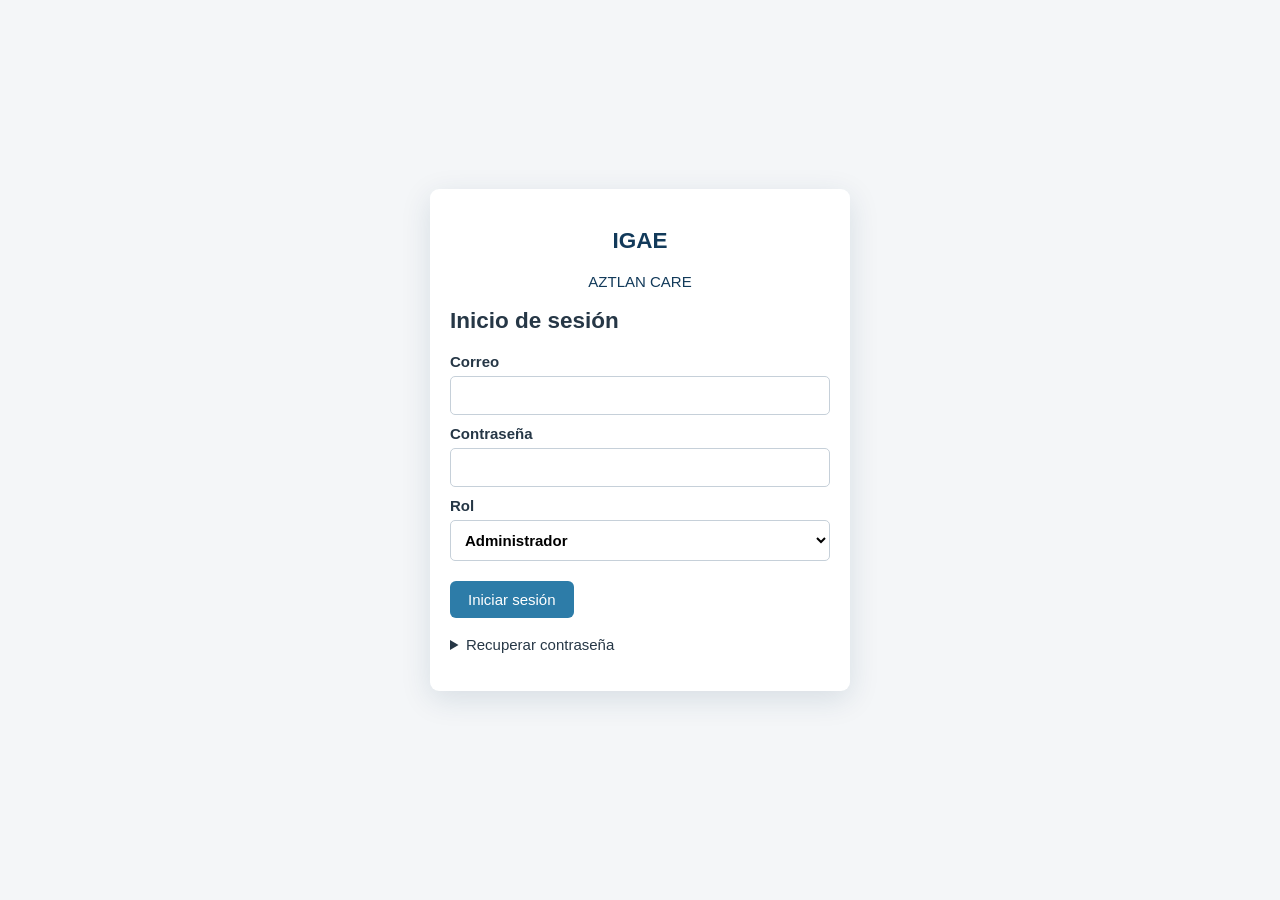
<file: index.html>
<!DOCTYPE html>
<html lang="es">
<head>
<meta charset="UTF-8">
<meta name="viewport" content="width=device-width, initial-scale=1">
<title>IGAE — AZTLAN CARE</title>
<link rel="stylesheet" href="styles.css">
</head>
<body>
<!-- Pantalla para entrar al sistema y recuperar la contraseña -->
<section id="acceso" class="acceso"><div class="panel login"><h1>IGAE</h1><p>AZTLAN CARE</p><h2>Inicio de sesión</h2><form id="login"><label>Correo<input type="email" required></label><label>Contraseña<input type="password" required></label><label>Rol<select id="rol"><option>Administrador</option><option>Coordinador de Enfermería</option><option>Personal de Enfermería</option><option>Capital Humano</option></select></label><button class="btn">Iniciar sesión</button></form><details><summary>Recuperar contraseña</summary><form data-modo="demo"><label>Correo<input type="email" required></label><button class="btn">Enviar solicitud</button></form></details></div></section>
<div id="sistema" class="contenedor" hidden>
<!-- Menú para entrar a cada módulo -->
<aside class="sidebar"><div class="logo"><h1>IGAE</h1><p>AZTLAN CARE</p></div>
<button class="menu-btn activo" data-section="inicio">Inicio</button>
<button class="menu-btn" data-section="usuarios">Usuarios y Roles</button>
<button class="menu-btn" data-section="pacientes">Pacientes</button>
<button class="menu-btn" data-section="enfermeria">Personal de Enfermería</button>
<button class="menu-btn" data-section="reportes">Reportes</button>
<button class="menu-btn" data-section="servicios">Catálogo de Servicios</button>
<button class="menu-btn" data-section="asignaciones">Asignaciones y Agenda</button>
<button class="menu-btn" data-section="visitas">Visitas y Seguimiento</button>
<button class="menu-btn" data-section="documentos">Documentos</button>
<button class="menu-btn" data-section="perfil">Mi Perfil</button>
<button id="salir" class="cerrar">Cerrar sesión</button></aside>
<main class="contenido"><header><div><h1 id="titulo">Panel principal</h1><p>Sistema Web Integral de Gestión</p></div><strong id="usuario">Administrador</strong></header>
<!-- Panel con los indicadores y la agenda -->
<section id="inicio" class="seccion"><h2>Bienvenido a IGAE</h2><p>Panel general de información de AZTLAN CARE</p><div class="tarjetas">
<div class="tarjeta"><h3>Pacientes activos</h3><strong>0</strong></div>
<div class="tarjeta"><h3>Personal disponible</h3><strong>0</strong></div>
<div class="tarjeta"><h3>Servicios programados</h3><strong>0</strong></div>
<div class="tarjeta"><h3>Visitas</h3><strong>0</strong></div>
</div><div class="form-grid"><article class="panel"><h3>Alertas importantes</h3><p>No hay alertas pendientes.</p></article><article class="panel"><h3>Notificaciones</h3><p>No hay notificaciones nuevas.</p></article></div><article class="panel"><h3>Agenda del día</h3><div class="tabla"><table><thead><tr><th>Paciente</th><th>Enfermero</th><th>Servicio</th><th>Fecha</th><th>Hora inicio</th><th>Hora fin</th><th>Estado</th></tr></thead>
<tbody data-lista="asignaciones"></tbody></table></div></article></section>
<!-- Registro y consulta de usuarios y permisos -->
<section id="usuarios" class="seccion" hidden><h2>Usuarios y Roles</h2><nav class="submenus">
<button data-tab="usuarios-0" class="activo">Consultar usuarios</button>
<button data-tab="usuarios-1" class="">Registrar usuario</button>
<button data-tab="usuarios-2" class="">Ver información del usuario</button>
<button data-tab="usuarios-3" class="">Editar usuario</button>
<button data-tab="usuarios-4" class="">Gestionar roles y permisos</button>
<button data-tab="usuarios-5" class="">Desactivar usuario</button>
</nav>
<article id="usuarios-0" class="panel vista" ><h3>Consultar usuarios</h3>
<div class="tabla"><table><thead><tr><th>Nombre</th><th>Correo</th><th>Rol</th><th>Estado</th></tr></thead>
<tbody data-lista="usuarios"></tbody></table></div>
</article>
<article id="usuarios-1" class="panel vista" hidden><h3>Registrar usuario</h3>
<form data-modo="alta" data-tabla="usuarios"><div class="form-grid">
<label>Nombre<input type="text" required></label>
<label>Correo<input type="email" required></label>
<label>Rol<select required><option>Administrador</option><option>Coordinador de Enfermería</option><option>Personal de Enfermería</option><option>Capital Humano</option></select></label>
<label>Estado<select required><option>Activo</option><option>Inactivo</option></select></label>
</div><button class="btn">Guardar</button></form>
</article>
<article id="usuarios-2" class="panel vista" hidden><h3>Ver información del usuario</h3>
<div class="tabla"><table><thead><tr><th>Nombre</th><th>Correo</th><th>Rol</th><th>Estado</th></tr></thead>
<tbody data-lista="usuarios"></tbody></table></div>
</article>
<article id="usuarios-3" class="panel vista" hidden><h3>Editar usuario</h3>
<div class="tabla"><table><thead><tr><th>Nombre</th><th>Correo</th><th>Rol</th><th>Estado</th></tr></thead>
<tbody data-lista="usuarios"></tbody></table></div><label>Registro<select class="registros" data-origen="usuarios"></select></label><form data-modo="editar" data-tabla="usuarios"><div class="form-grid">
<label>Nombre<input type="text" required></label>
<label>Correo<input type="email" required></label>
<label>Rol<select required><option>Administrador</option><option>Coordinador de Enfermería</option><option>Personal de Enfermería</option><option>Capital Humano</option></select></label>
<label>Estado<select required><option>Activo</option><option>Inactivo</option></select></label>
</div><button class="btn">Guardar</button></form>
</article>
<article id="usuarios-4" class="panel vista" hidden><h3>Gestionar roles y permisos</h3>
<form data-modo="demo" data-tabla=""><div class="form-grid">
<label>Usuario<input type="text" required></label>
<label>Rol<select required><option>Administrador</option><option>Coordinador de Enfermería</option><option>Personal de Enfermería</option><option>Capital Humano</option></select></label>
<label>Permisos<input type="text" required></label>
</div><button class="btn">Guardar</button></form>
</article>
<article id="usuarios-5" class="panel vista" hidden><h3>Desactivar usuario</h3>
<div class="tabla"><table><thead><tr><th>Nombre</th><th>Correo</th><th>Rol</th><th>Estado</th></tr></thead>
<tbody data-lista="usuarios"></tbody></table></div><label>Registro<select class="registros" data-origen="usuarios"></select></label><button class="btn" data-baja="usuarios">Desactivar</button>
</article>
</section>
<!-- Datos de pacientes y expediente clínico -->
<section id="pacientes" class="seccion" hidden><h2>Pacientes</h2><nav class="submenus">
<button data-tab="pacientes-0" class="activo">Consultar pacientes</button>
<button data-tab="pacientes-1" class="">Registrar paciente</button>
<button data-tab="pacientes-2" class="">Ver paciente</button>
<button data-tab="pacientes-3" class="">Editar paciente</button>
<button data-tab="pacientes-4" class="">Expediente clínico</button>
<button data-tab="pacientes-5" class="">Historial clínico</button>
<button data-tab="pacientes-6" class="">Diagnóstico</button>
<button data-tab="pacientes-7" class="">Notas de enfermería</button>
<button data-tab="pacientes-8" class="">Documentos adjuntos</button>
</nav>
<article id="pacientes-0" class="panel vista" ><h3>Consultar pacientes</h3>
<div class="tabla"><table><thead><tr><th>Nombre</th><th>Teléfono</th><th>Dirección</th><th>Estado</th></tr></thead>
<tbody data-lista="pacientes"></tbody></table></div>
</article>
<article id="pacientes-1" class="panel vista" hidden><h3>Registrar paciente</h3>
<form data-modo="alta" data-tabla="pacientes"><div class="form-grid">
<label>Nombre<input type="text" required></label>
<label>Teléfono<input type="text" required></label>
<label>Dirección<input type="text" required></label>
<label>Estado<select required><option>Activo</option><option>Inactivo</option></select></label>
</div><button class="btn">Guardar</button></form>
</article>
<article id="pacientes-2" class="panel vista" hidden><h3>Ver paciente</h3>
<div class="tabla"><table><thead><tr><th>Nombre</th><th>Teléfono</th><th>Dirección</th><th>Estado</th></tr></thead>
<tbody data-lista="pacientes"></tbody></table></div>
</article>
<article id="pacientes-3" class="panel vista" hidden><h3>Editar paciente</h3>
<div class="tabla"><table><thead><tr><th>Nombre</th><th>Teléfono</th><th>Dirección</th><th>Estado</th></tr></thead>
<tbody data-lista="pacientes"></tbody></table></div><label>Registro<select class="registros" data-origen="pacientes"></select></label><form data-modo="editar" data-tabla="pacientes"><div class="form-grid">
<label>Nombre<input type="text" required></label>
<label>Teléfono<input type="text" required></label>
<label>Dirección<input type="text" required></label>
<label>Estado<select required><option>Activo</option><option>Inactivo</option></select></label>
</div><button class="btn">Guardar</button></form>
</article>
<article id="pacientes-4" class="panel vista" hidden><h3>Expediente clínico</h3>
<form data-modo="demo" data-tabla=""><div class="form-grid">
<label>Paciente<select class="referencia" data-origen="pacientes" required><option value="">Seleccionar</option></select></label>
<label>Resumen clínico<input type="text" required></label>
</div><button class="btn">Guardar</button></form>
</article>
<article id="pacientes-5" class="panel vista" hidden><h3>Historial clínico</h3>
<form data-modo="demo" data-tabla=""><div class="form-grid">
<label>Paciente<select class="referencia" data-origen="pacientes" required><option value="">Seleccionar</option></select></label>
<label>Historial<input type="text" required></label>
</div><button class="btn">Guardar</button></form>
</article>
<article id="pacientes-6" class="panel vista" hidden><h3>Diagnóstico</h3>
<form data-modo="demo" data-tabla=""><div class="form-grid">
<label>Paciente<select class="referencia" data-origen="pacientes" required><option value="">Seleccionar</option></select></label>
<label>Diagnóstico<input type="text" required></label>
</div><button class="btn">Guardar</button></form>
</article>
<article id="pacientes-7" class="panel vista" hidden><h3>Notas de enfermería</h3>
<form data-modo="demo" data-tabla=""><div class="form-grid">
<label>Paciente<select class="referencia" data-origen="pacientes" required><option value="">Seleccionar</option></select></label>
<label>Notas<input type="text" required></label>
</div><button class="btn">Guardar</button></form>
</article>
<article id="pacientes-8" class="panel vista" hidden><h3>Documentos adjuntos</h3>
<form data-modo="demo" data-tabla=""><div class="form-grid">
<label>Paciente<select class="referencia" data-origen="pacientes" required><option value="">Seleccionar</option></select></label>
<label>Archivo<input type="file" required></label>
</div><button class="btn">Guardar</button></form>
</article>
</section>
<!-- Personal, especialidades y horarios -->
<section id="enfermeria" class="seccion" hidden><h2>Personal de Enfermería</h2><nav class="submenus">
<button data-tab="enfermeria-0" class="activo">Consultar personal de enfermería</button>
<button data-tab="enfermeria-1" class="">Registrar personal de enfermería</button>
<button data-tab="enfermeria-2" class="">Editar información</button>
<button data-tab="enfermeria-3" class="">Especialidad</button>
<button data-tab="enfermeria-4" class="">Disponibilidad</button>
<button data-tab="enfermeria-5" class="">Revisar disponibilidad</button>
<button data-tab="enfermeria-6" class="">Actualizar</button>
<button data-tab="enfermeria-7" class="">Bloquear fechas</button>
</nav>
<article id="enfermeria-0" class="panel vista" ><h3>Consultar personal de enfermería</h3>
<div class="tabla"><table><thead><tr><th>Nombre</th><th>Especialidad</th><th>Disponibilidad</th></tr></thead>
<tbody data-lista="enfermeria"></tbody></table></div>
</article>
<article id="enfermeria-1" class="panel vista" hidden><h3>Registrar personal de enfermería</h3>
<form data-modo="alta" data-tabla="enfermeria"><div class="form-grid">
<label>Nombre<input type="text" required></label>
<label>Especialidad<input type="text" required></label>
<label>Disponibilidad<select required><option>Disponible</option><option>No disponible</option></select></label>
</div><button class="btn">Guardar</button></form>
</article>
<article id="enfermeria-2" class="panel vista" hidden><h3>Editar información</h3>
<div class="tabla"><table><thead><tr><th>Nombre</th><th>Especialidad</th><th>Disponibilidad</th></tr></thead>
<tbody data-lista="enfermeria"></tbody></table></div><label>Registro<select class="registros" data-origen="enfermeria"></select></label><form data-modo="editar" data-tabla="enfermeria"><div class="form-grid">
<label>Nombre<input type="text" required></label>
<label>Especialidad<input type="text" required></label>
<label>Disponibilidad<select required><option>Disponible</option><option>No disponible</option></select></label>
</div><button class="btn">Guardar</button></form>
</article>
<article id="enfermeria-3" class="panel vista" hidden><h3>Especialidad</h3>
<form data-modo="demo" data-tabla=""><div class="form-grid">
<label>Enfermero<select class="referencia" data-origen="enfermeria" required><option value="">Seleccionar</option></select></label>
<label>Especialidad<input type="text" required></label>
</div><button class="btn">Guardar</button></form>
</article>
<article id="enfermeria-4" class="panel vista" hidden><h3>Disponibilidad</h3>
<form data-modo="demo" data-tabla=""><div class="form-grid">
<label>Enfermero<select class="referencia" data-origen="enfermeria" required><option value="">Seleccionar</option></select></label>
<label>Fecha<input type="date" required></label>
<label>Hora inicio<input type="time" required></label>
<label>Hora fin<input type="time" required></label>
</div><button class="btn">Guardar</button></form>
</article>
<article id="enfermeria-5" class="panel vista" hidden><h3>Revisar disponibilidad</h3>
<div class="tabla"><table><thead><tr><th>Nombre</th><th>Especialidad</th><th>Disponibilidad</th></tr></thead>
<tbody data-lista="enfermeria"></tbody></table></div>
</article>
<article id="enfermeria-6" class="panel vista" hidden><h3>Actualizar</h3>
<form data-modo="demo" data-tabla=""><div class="form-grid">
<label>Enfermero<select class="referencia" data-origen="enfermeria" required><option value="">Seleccionar</option></select></label>
<label>Fecha<input type="date" required></label>
<label>Hora inicio<input type="time" required></label>
<label>Hora fin<input type="time" required></label>
</div><button class="btn">Guardar</button></form>
</article>
<article id="enfermeria-7" class="panel vista" hidden><h3>Bloquear fechas</h3>
<form data-modo="demo" data-tabla=""><div class="form-grid">
<label>Enfermero<select class="referencia" data-origen="enfermeria" required><option value="">Seleccionar</option></select></label>
<label>Fecha<input type="date" required></label>
<label>Motivo<input type="text" required></label>
</div><button class="btn">Guardar</button></form>
</article>
</section>
<!-- Consulta y exportación de reportes -->
<section id="reportes" class="seccion" hidden><h2>Reportes</h2><nav class="submenus">
<button data-tab="reportes-0" class="activo">Pacientes registrados</button>
<button data-tab="reportes-1" class="">Personal registrado</button>
<button data-tab="reportes-2" class="">Servicios realizados</button>
<button data-tab="reportes-3" class="">Visitas realizadas</button>
<button data-tab="reportes-4" class="">Asignaciones por enfermero</button>
<button data-tab="reportes-5" class="">Exportar PDF</button>
<button data-tab="reportes-6" class="">Exportar Excel</button>
</nav>
<article id="reportes-0" class="panel vista" ><h3>Pacientes registrados</h3>
<div class="tabla"><table><thead><tr><th>Nombre</th><th>Teléfono</th><th>Dirección</th><th>Estado</th></tr></thead>
<tbody data-lista="pacientes"></tbody></table></div>
</article>
<article id="reportes-1" class="panel vista" hidden><h3>Personal registrado</h3>
<div class="tabla"><table><thead><tr><th>Nombre</th><th>Especialidad</th><th>Disponibilidad</th></tr></thead>
<tbody data-lista="enfermeria"></tbody></table></div>
</article>
<article id="reportes-2" class="panel vista" hidden><h3>Servicios realizados</h3>
<div class="tabla"><table><thead><tr><th>Paciente</th><th>Enfermero</th><th>Servicio</th><th>Fecha</th><th>Hora inicio</th><th>Hora fin</th><th>Estado</th></tr></thead>
<tbody data-lista="asignaciones"></tbody></table></div>

</article>
<article id="reportes-3" class="panel vista" hidden><h3>Visitas realizadas</h3>
<div class="tabla"><table><thead><tr><th>Paciente</th><th>Fecha</th><th>Estado</th><th>Observaciones</th></tr></thead>
<tbody data-lista="visitas"></tbody></table></div>

</article>
<article id="reportes-4" class="panel vista" hidden><h3>Asignaciones por enfermero</h3>
<div class="tabla"><table><thead><tr><th>Paciente</th><th>Enfermero</th><th>Servicio</th><th>Fecha</th><th>Hora inicio</th><th>Hora fin</th><th>Estado</th></tr></thead>
<tbody data-lista="asignaciones"></tbody></table></div>

</article>
<article id="reportes-5" class="panel vista" hidden><h3>Exportar PDF</h3>
<div class="tabla"><table><thead><tr><th>Paciente</th><th>Enfermero</th><th>Servicio</th><th>Fecha</th><th>Hora inicio</th><th>Hora fin</th><th>Estado</th></tr></thead>
<tbody data-lista="asignaciones"></tbody></table></div>
<button class="btn" onclick="window.print()">Imprimir / guardar PDF</button>
</article>
<article id="reportes-6" class="panel vista" hidden><h3>Exportar Excel</h3>
<div class="tabla"><table><thead><tr><th>Paciente</th><th>Enfermero</th><th>Servicio</th><th>Fecha</th><th>Hora inicio</th><th>Hora fin</th><th>Estado</th></tr></thead>
<tbody data-lista="asignaciones"></tbody></table></div>
<button class="btn" data-export>Descargar CSV para Excel</button>
</article>
</section>
<!-- Registro y consulta de servicios -->
<section id="servicios" class="seccion" hidden><h2>Catálogo de Servicios</h2><nav class="submenus">
<button data-tab="servicios-0" class="activo">Consultar servicios</button>
<button data-tab="servicios-1" class="">Registrar servicio</button>
<button data-tab="servicios-2" class="">Ver detalle del servicio</button>
<button data-tab="servicios-3" class="">Editar servicio</button>
</nav>
<article id="servicios-0" class="panel vista" ><h3>Consultar servicios</h3>
<div class="tabla"><table><thead><tr><th>Servicio</th><th>Descripción</th></tr></thead>
<tbody data-lista="servicios"></tbody></table></div>
</article>
<article id="servicios-1" class="panel vista" hidden><h3>Registrar servicio</h3>
<form data-modo="alta" data-tabla="servicios"><div class="form-grid">
<label>Servicio<input type="text" required></label>
<label>Descripción<input type="text" required></label>
</div><button class="btn">Guardar</button></form>
</article>
<article id="servicios-2" class="panel vista" hidden><h3>Ver detalle del servicio</h3>
<div class="tabla"><table><thead><tr><th>Servicio</th><th>Descripción</th></tr></thead>
<tbody data-lista="servicios"></tbody></table></div>
</article>
<article id="servicios-3" class="panel vista" hidden><h3>Editar servicio</h3>
<div class="tabla"><table><thead><tr><th>Servicio</th><th>Descripción</th></tr></thead>
<tbody data-lista="servicios"></tbody></table></div><label>Registro<select class="registros" data-origen="servicios"></select></label><form data-modo="editar" data-tabla="servicios"><div class="form-grid">
<label>Servicio<input type="text" required></label>
<label>Descripción<input type="text" required></label>
</div><button class="btn">Guardar</button></form>
</article>
</section>
<!-- Asignaciones y calendario -->
<section id="asignaciones" class="seccion" hidden><h2>Asignaciones y Agenda</h2><nav class="submenus">
<button data-tab="asignaciones-0" class="activo">Consultar asignaciones</button>
<button data-tab="asignaciones-1" class="">Registrar asignación</button>
<button data-tab="asignaciones-2" class="">Ver detalle de asignación</button>
<button data-tab="asignaciones-3" class="">Editar asignación</button>
<button data-tab="asignaciones-4" class="">Consultar disponibilidad del personal</button>
<button data-tab="asignaciones-5" class="">Calendario mensual</button>
</nav>
<article id="asignaciones-0" class="panel vista" ><h3>Consultar asignaciones</h3>
<div class="tabla"><table><thead><tr><th>Paciente</th><th>Enfermero</th><th>Servicio</th><th>Fecha</th><th>Hora inicio</th><th>Hora fin</th><th>Estado</th></tr></thead>
<tbody data-lista="asignaciones"></tbody></table></div>
</article>
<article id="asignaciones-1" class="panel vista" hidden><h3>Registrar asignación</h3>
<form data-modo="alta" data-tabla="asignaciones"><div class="form-grid">
<label>Paciente<select class="referencia" data-origen="pacientes" required><option value="">Seleccionar</option></select></label>
<label>Enfermero<select class="referencia" data-origen="enfermeria" required><option value="">Seleccionar</option></select></label>
<label>Servicio<select class="referencia" data-origen="servicios" required><option value="">Seleccionar</option></select></label>
<label>Fecha<input type="date" required></label>
<label>Hora inicio<input type="time" required></label>
<label>Hora fin<input type="time" required></label>
<label>Estado<select required><option>Registrada</option><option>Confirmada</option><option>En servicio</option><option>Finalizada</option><option>Cerrada</option><option>Cancelada</option></select></label>
</div><button class="btn">Guardar</button></form>
</article>
<article id="asignaciones-2" class="panel vista" hidden><h3>Ver detalle de asignación</h3>
<div class="tabla"><table><thead><tr><th>Paciente</th><th>Enfermero</th><th>Servicio</th><th>Fecha</th><th>Hora inicio</th><th>Hora fin</th><th>Estado</th></tr></thead>
<tbody data-lista="asignaciones"></tbody></table></div>
</article>
<article id="asignaciones-3" class="panel vista" hidden><h3>Editar asignación</h3>
<div class="tabla"><table><thead><tr><th>Paciente</th><th>Enfermero</th><th>Servicio</th><th>Fecha</th><th>Hora inicio</th><th>Hora fin</th><th>Estado</th></tr></thead>
<tbody data-lista="asignaciones"></tbody></table></div><label>Registro<select class="registros" data-origen="asignaciones"></select></label><form data-modo="editar" data-tabla="asignaciones"><div class="form-grid">
<label>Paciente<select class="referencia" data-origen="pacientes" required><option value="">Seleccionar</option></select></label>
<label>Enfermero<select class="referencia" data-origen="enfermeria" required><option value="">Seleccionar</option></select></label>
<label>Servicio<select class="referencia" data-origen="servicios" required><option value="">Seleccionar</option></select></label>
<label>Fecha<input type="date" required></label>
<label>Hora inicio<input type="time" required></label>
<label>Hora fin<input type="time" required></label>
<label>Estado<select required><option>Registrada</option><option>Confirmada</option><option>En servicio</option><option>Finalizada</option><option>Cerrada</option><option>Cancelada</option></select></label>
</div><button class="btn">Guardar</button></form>
</article>
<article id="asignaciones-4" class="panel vista" hidden><h3>Consultar disponibilidad del personal</h3>
<div class="tabla"><table><thead><tr><th>Nombre</th><th>Especialidad</th><th>Disponibilidad</th></tr></thead>
<tbody data-lista="enfermeria"></tbody></table></div>
</article>
<article id="asignaciones-5" class="panel vista" hidden><h3>Calendario mensual</h3>
<label>Mes<input type="month" id="mes"></label><div id="calendario" class="calendario"></div>
</article>
</section>
<!-- Registro de visitas y seguimiento -->
<section id="visitas" class="seccion" hidden><h2>Visitas y Seguimiento</h2><nav class="submenus">
<button data-tab="visitas-0" class="activo">Consultar visitas</button>
<button data-tab="visitas-1" class="">Registrar visita</button>
<button data-tab="visitas-2" class="">Ver detalle de visita</button>
<button data-tab="visitas-3" class="">Registrar seguimiento</button>
<button data-tab="visitas-4" class="">Consultar seguimiento</button>
<button data-tab="visitas-5" class="">Capturar información del paciente en la visita</button>
</nav>
<article id="visitas-0" class="panel vista" ><h3>Consultar visitas</h3>
<div class="tabla"><table><thead><tr><th>Paciente</th><th>Fecha</th><th>Estado</th><th>Observaciones</th></tr></thead>
<tbody data-lista="visitas"></tbody></table></div>
</article>
<article id="visitas-1" class="panel vista" hidden><h3>Registrar visita</h3>
<form data-modo="alta" data-tabla="visitas"><div class="form-grid">
<label>Paciente<select class="referencia" data-origen="pacientes" required><option value="">Seleccionar</option></select></label>
<label>Fecha<input type="date" required></label>
<label>Estado<select required><option>Programada</option><option>Realizada</option><option>Cancelada</option></select></label>
<label>Observaciones<input type="text" required></label>
</div><button class="btn">Guardar</button></form>
</article>
<article id="visitas-2" class="panel vista" hidden><h3>Ver detalle de visita</h3>
<div class="tabla"><table><thead><tr><th>Paciente</th><th>Fecha</th><th>Estado</th><th>Observaciones</th></tr></thead>
<tbody data-lista="visitas"></tbody></table></div>
</article>
<article id="visitas-3" class="panel vista" hidden><h3>Registrar seguimiento</h3>
<form data-modo="alta" data-tabla="seguimiento"><div class="form-grid">
<label>Paciente<select class="referencia" data-origen="pacientes" required><option value="">Seleccionar</option></select></label>
<label>Seguimiento<input type="text" required></label>
</div><button class="btn">Guardar</button></form>
</article>
<article id="visitas-4" class="panel vista" hidden><h3>Consultar seguimiento</h3>
<table><thead><tr><th>Paciente</th><th>Seguimiento</th></tr></thead><tbody data-lista="seguimiento"></tbody></table>
</article>
<article id="visitas-5" class="panel vista" hidden><h3>Capturar información del paciente en la visita</h3>
<form data-modo="demo" data-tabla=""><div class="form-grid">
<label>Paciente<select class="referencia" data-origen="pacientes" required><option value="">Seleccionar</option></select></label>
<label>Presión arterial<input type="text" required></label>
<label>Temperatura<input type="text" required></label>
<label>Medicamentos<input type="text" required></label>
<label>Observaciones<input type="text" required></label>
</div><button class="btn">Guardar</button></form>
</article>
</section>
<!-- Carga y consulta de documentos -->
<section id="documentos" class="seccion" hidden><h2>Documentos</h2><nav class="submenus">
<button data-tab="documentos-0" class="activo">Subir documento</button>
<button data-tab="documentos-1" class="">Consultar documentos</button>
<button data-tab="documentos-2" class="">Descargar documento</button>
<button data-tab="documentos-3" class="">Eliminar documento</button>
</nav>
<article id="documentos-0" class="panel vista" ><h3>Subir documento</h3>
<form data-modo="archivo" data-tabla="documentos"><div class="form-grid">
<label>Paciente<select class="referencia" data-origen="pacientes" required><option value="">Seleccionar</option></select></label>
<label>Archivo<input type="file" required></label>
</div><button class="btn">Guardar</button></form>
</article>
<article id="documentos-1" class="panel vista" hidden><h3>Consultar documentos</h3>
<div class="tabla"><table><thead><tr><th>Documento</th><th>Paciente</th><th>Fecha</th></tr></thead>
<tbody data-lista="documentos"></tbody></table></div>
</article>
<article id="documentos-2" class="panel vista" hidden><h3>Descargar documento</h3>
<div class="tabla"><table><thead><tr><th>Documento</th><th>Paciente</th><th>Fecha</th></tr></thead>
<tbody data-lista="documentos"></tbody></table></div><p>Selecciona un archivo cargado durante esta sesión.</p><select class="archivos"></select><button class="btn" data-archivo="descargar">Descargar documento</button>
</article>
<article id="documentos-3" class="panel vista" hidden><h3>Eliminar documento</h3>
<div class="tabla"><table><thead><tr><th>Documento</th><th>Paciente</th><th>Fecha</th></tr></thead>
<tbody data-lista="documentos"></tbody></table></div><p>Selecciona un archivo cargado durante esta sesión.</p><select class="archivos"></select><button class="btn" data-archivo="eliminar">Eliminar documento</button>
</article>
</section>
<!-- Información y cambios del perfil -->
<section id="perfil" class="seccion" hidden><h2>Mi Perfil</h2><nav class="submenus">
<button data-tab="perfil-0" class="activo">Consultar perfil</button>
<button data-tab="perfil-1" class="">Editar perfil</button>
<button data-tab="perfil-2" class="">Cambiar contraseña</button>
</nav>
<article id="perfil-0" class="panel vista" ><h3>Consultar perfil</h3>
<div class="tabla"><table><thead><tr><th>Nombre</th><th>Correo</th><th>Rol</th></tr></thead>
<tbody data-lista="perfil"></tbody></table></div>
</article>
<article id="perfil-1" class="panel vista" hidden><h3>Editar perfil</h3>
<div class="tabla"><table><thead><tr><th>Nombre</th><th>Correo</th><th>Rol</th></tr></thead>
<tbody data-lista="perfil"></tbody></table></div><label>Registro<select class="registros" data-origen="perfil"></select></label><form data-modo="editar" data-tabla="perfil"><div class="form-grid">
<label>Nombre<input type="text" required></label>
<label>Correo<input type="email" required></label>
<label>Rol<select required><option>Administrador</option><option>Coordinador de Enfermería</option><option>Personal de Enfermería</option><option>Capital Humano</option></select></label>
</div><button class="btn">Guardar</button></form>
</article>
<article id="perfil-2" class="panel vista" hidden><h3>Cambiar contraseña</h3>
<form data-modo="demo" data-tabla=""><div class="form-grid">
<label>Nueva contraseña<input type="password" required></label>
</div><button class="btn">Guardar</button></form>
</article>
</section>
</main></div>
<!-- Archivo que controla las acciones de la página -->
<script src="script.js"></script>
</body>
</html>
</file>
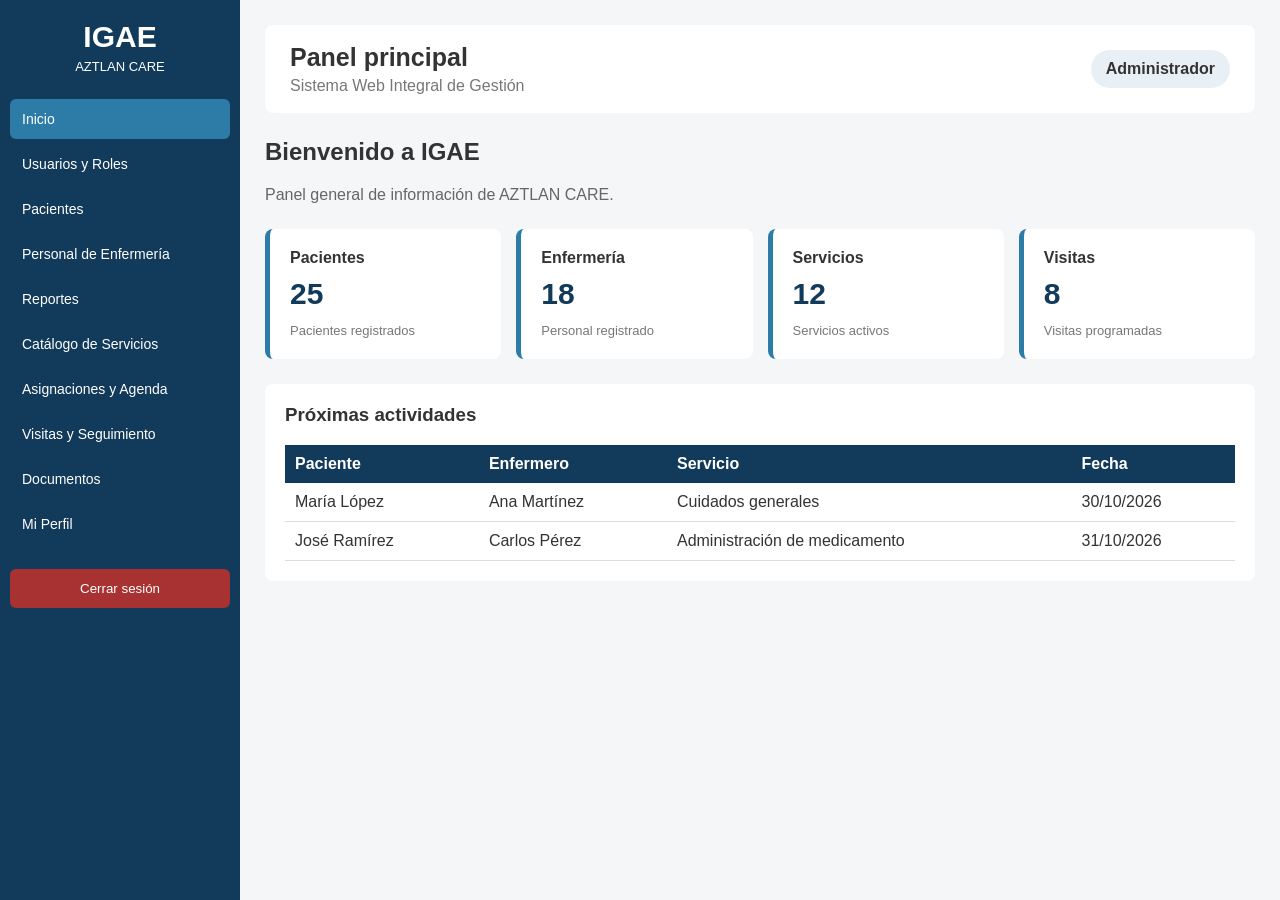
<file: Sistema/index.html>
<!DOCTYPE html>
<html lang="es">
<head>
    <meta charset="UTF-8">
    <meta name="viewport" content="width=device-width, initial-scale=1.0">

    <title>IGAE - AZTLAN CARE</title>

    <link rel="stylesheet" href="styles.css">
</head>

<body>

<div class="contenedor">

    <!-- MENÚ LATERAL -->
    <aside class="sidebar">

        <div class="logo">
            <h2>IGAE</h2>
            <p>AZTLAN CARE</p>
        </div>

        <button class="menu-btn activo" data-section="inicio">
            Inicio
        </button>

        <button class="menu-btn" data-section="usuarios">
            Usuarios y Roles
        </button>

        <button class="menu-btn" data-section="pacientes">
            Pacientes
        </button>

        <button class="menu-btn" data-section="enfermeria">
            Personal de Enfermería
        </button>

        <button class="menu-btn" data-section="reportes">
            Reportes
        </button>

        <button class="menu-btn" data-section="servicios">
            Catálogo de Servicios
        </button>

        <button class="menu-btn" data-section="asignaciones">
            Asignaciones y Agenda
        </button>

        <button class="menu-btn" data-section="visitas">
            Visitas y Seguimiento
        </button>

        <button class="menu-btn" data-section="documentos">
            Documentos
        </button>

        <button class="menu-btn" data-section="perfil">
            Mi Perfil
        </button>

        <button class="cerrar-sesion" onclick="cerrarSesion()">
            Cerrar sesión
        </button>

    </aside>


    <!-- CONTENIDO PRINCIPAL -->
    <main class="contenido">

        <!-- CABECERA -->
        <header class="encabezado">
            <div>
                <h1 id="tituloPagina">Panel principal</h1>
                <p>Sistema Web Integral de Gestión</p>
            </div>

            <div class="usuario">
                Administrador
            </div>
        </header>


        <!-- ========================= -->
        <!-- INICIO -->
        <!-- ========================= -->

        <section id="inicio" class="seccion activa">

            <h2>Bienvenido a IGAE</h2>

            <p class="descripcion">
                Panel general de información de AZTLAN CARE.
            </p>

            <div class="tarjetas">

                <div class="tarjeta">
                    <h3>Pacientes</h3>
                    <p class="numero">25</p>
                    <span>Pacientes registrados</span>
                </div>

                <div class="tarjeta">
                    <h3>Enfermería</h3>
                    <p class="numero">18</p>
                    <span>Personal registrado</span>
                </div>

                <div class="tarjeta">
                    <h3>Servicios</h3>
                    <p class="numero">12</p>
                    <span>Servicios activos</span>
                </div>

                <div class="tarjeta">
                    <h3>Visitas</h3>
                    <p class="numero">8</p>
                    <span>Visitas programadas</span>
                </div>

            </div>

            <div class="panel">

                <h3>Próximas actividades</h3>

                <table>

                    <thead>
                    <tr>
                        <th>Paciente</th>
                        <th>Enfermero</th>
                        <th>Servicio</th>
                        <th>Fecha</th>
                    </tr>
                    </thead>

                    <tbody>

                    <tr>
                        <td>María López</td>
                        <td>Ana Martínez</td>
                        <td>Cuidados generales</td>
                        <td>30/10/2026</td>
                    </tr>

                    <tr>
                        <td>José Ramírez</td>
                        <td>Carlos Pérez</td>
                        <td>Administración de medicamento</td>
                        <td>31/10/2026</td>
                    </tr>

                    </tbody>

                </table>

            </div>

        </section>


        <!-- ========================= -->
        <!-- USUARIOS -->
        <!-- ========================= -->

        <section id="usuarios" class="seccion">

            <h2>Usuarios y Roles</h2>

            <div class="panel">

                <h3>Registrar usuario</h3>

                <form id="formUsuario">

                    <div class="form-grid">

                        <div>
                            <label>Nombre</label>
                            <input
                                type="text"
                                id="nombreUsuario"
                                required>
                        </div>

                        <div>
                            <label>Correo</label>
                            <input
                                type="email"
                                id="correoUsuario"
                                required>
                        </div>

                        <div>
                            <label>Rol</label>

                            <select id="rolUsuario">

                                <option>Administrador</option>
                                <option>Coordinador de Enfermería</option>
                                <option>Personal de Enfermería</option>
                                <option>Capital Humano</option>

                            </select>

                        </div>

                    </div>

                    <button class="btn-principal">
                        Registrar usuario
                    </button>

                </form>

            </div>


            <div class="panel">

                <h3>Usuarios registrados</h3>

                <table>

                    <thead>

                    <tr>
                        <th>Nombre</th>
                        <th>Correo</th>
                        <th>Rol</th>
                        <th>Estado</th>
                    </tr>

                    </thead>

                    <tbody id="tablaUsuarios">

                    <tr>
                        <td>Administrador General</td>
                        <td>admin@aztlancare.com</td>
                        <td>Administrador</td>
                        <td>Activo</td>
                    </tr>

                    </tbody>

                </table>

            </div>

        </section>


        <!-- ========================= -->
        <!-- PACIENTES -->
        <!-- ========================= -->

        <section id="pacientes" class="seccion">

            <h2>Pacientes</h2>

            <div class="panel">

                <h3>Registrar paciente</h3>

                <form id="formPaciente">

                    <div class="form-grid">

                        <div>
                            <label>Nombre</label>
                            <input
                                type="text"
                                id="nombrePaciente"
                                required>
                        </div>

                        <div>
                            <label>Edad</label>
                            <input
                                type="number"
                                id="edadPaciente"
                                required>
                        </div>

                        <div>
                            <label>Teléfono</label>
                            <input
                                type="text"
                                id="telefonoPaciente">
                        </div>

                        <div>
                            <label>Diagnóstico</label>
                            <input
                                type="text"
                                id="diagnosticoPaciente">
                        </div>

                    </div>

                    <button class="btn-principal">
                        Registrar paciente
                    </button>

                </form>

            </div>


            <div class="panel">

                <h3>Pacientes registrados</h3>

                <table>

                    <thead>

                    <tr>
                        <th>Nombre</th>
                        <th>Edad</th>
                        <th>Teléfono</th>
                        <th>Diagnóstico</th>
                    </tr>

                    </thead>

                    <tbody id="tablaPacientes">

                    <tr>
                        <td>María López</td>
                        <td>72</td>
                        <td>55 1234 5678</td>
                        <td>Diabetes</td>
                    </tr>

                    </tbody>

                </table>

            </div>

        </section>


        <!-- ========================= -->
        <!-- PERSONAL DE ENFERMERÍA -->
        <!-- ========================= -->

        <section id="enfermeria" class="seccion">

            <h2>Personal de Enfermería</h2>

            <div class="panel">

                <h3>Personal registrado</h3>

                <table>

                    <thead>

                    <tr>
                        <th>Nombre</th>
                        <th>Especialidad</th>
                        <th>Disponibilidad</th>
                    </tr>

                    </thead>

                    <tbody>

                    <tr>
                        <td>Ana Martínez</td>
                        <td>Enfermería General</td>
                        <td>
                            <span class="estado disponible">
                                Disponible
                            </span>
                        </td>
                    </tr>

                    <tr>
                        <td>Carlos Pérez</td>
                        <td>Cuidados Intensivos</td>
                        <td>
                            <span class="estado ocupado">
                                No disponible
                            </span>
                        </td>
                    </tr>

                    </tbody>

                </table>

            </div>

        </section>


        <!-- ========================= -->
        <!-- REPORTES -->
        <!-- ========================= -->

        <section id="reportes" class="seccion">

            <h2>Reportes</h2>

            <div class="tarjetas">

                <div class="tarjeta">
                    <h3>Pacientes registrados</h3>
                    <p class="numero">25</p>
                </div>

                <div class="tarjeta">
                    <h3>Personal registrado</h3>
                    <p class="numero">18</p>
                </div>

                <div class="tarjeta">
                    <h3>Servicios realizados</h3>
                    <p class="numero">43</p>
                </div>

                <div class="tarjeta">
                    <h3>Visitas realizadas</h3>
                    <p class="numero">67</p>
                </div>

            </div>

            <div class="panel">

                <h3>Exportar información</h3>

                <button
                    class="btn-principal"
                    onclick="mensaje('Reporte PDF generado')">

                    Exportar PDF

                </button>

                <button
                    class="btn-secundario"
                    onclick="mensaje('Reporte Excel generado')">

                    Exportar Excel

                </button>

            </div>

        </section>


        <!-- ========================= -->
        <!-- SERVICIOS -->
        <!-- ========================= -->

        <section id="servicios" class="seccion">

            <h2>Catálogo de Servicios</h2>

            <div class="panel">

                <h3>Registrar servicio</h3>

                <form id="formServicio">

                    <div class="form-grid">

                        <div>
                            <label>Nombre del servicio</label>

                            <input
                                type="text"
                                id="nombreServicio"
                                required>
                        </div>

                        <div>
                            <label>Descripción</label>

                            <input
                                type="text"
                                id="descripcionServicio">
                        </div>

                    </div>

                    <button class="btn-principal">
                        Registrar servicio
                    </button>

                </form>

            </div>


            <div class="panel">

                <h3>Servicios disponibles</h3>

                <table>

                    <thead>

                    <tr>
                        <th>Servicio</th>
                        <th>Descripción</th>
                    </tr>

                    </thead>

                    <tbody id="tablaServicios">

                    <tr>
                        <td>Cuidados generales</td>
                        <td>Atención general de enfermería</td>
                    </tr>

                    <tr>
                        <td>Administración de medicamento</td>
                        <td>Aplicación y control de medicamentos</td>
                    </tr>

                    </tbody>

                </table>

            </div>

        </section>


        <!-- ========================= -->
        <!-- ASIGNACIONES -->
        <!-- ========================= -->

        <section id="asignaciones" class="seccion">

            <h2>Asignaciones y Agenda</h2>

            <div class="panel">

                <h3>Registrar asignación</h3>

                <div class="form-grid">

                    <div>
                        <label>Paciente</label>

                        <select>
                            <option>María López</option>
                            <option>José Ramírez</option>
                        </select>
                    </div>


                    <div>
                        <label>Enfermero</label>

                        <select>
                            <option>Ana Martínez</option>
                            <option>Carlos Pérez</option>
                        </select>
                    </div>


                    <div>
                        <label>Fecha</label>

                        <input type="date">
                    </div>


                    <div>
                        <label>Hora</label>

                        <input type="time">
                    </div>

                </div>

                <button
                    class="btn-principal"
                    onclick="mensaje('Asignación registrada')">

                    Registrar asignación

                </button>

            </div>


            <div class="panel">

                <h3>Agenda</h3>

                <table>

                    <thead>

                    <tr>
                        <th>Paciente</th>
                        <th>Enfermero</th>
                        <th>Fecha</th>
                        <th>Hora</th>
                    </tr>

                    </thead>

                    <tbody>

                    <tr>
                        <td>María López</td>
                        <td>Ana Martínez</td>
                        <td>30/10/2026</td>
                        <td>10:00</td>
                    </tr>

                    </tbody>

                </table>

            </div>

        </section>


        <!-- ========================= -->
        <!-- VISITAS -->
        <!-- ========================= -->

        <section id="visitas" class="seccion">

            <h2>Visitas y Seguimiento</h2>

            <div class="panel">

                <h3>Registrar visita</h3>

                <div class="form-grid">

                    <div>
                        <label>Paciente</label>
                        <input type="text">
                    </div>

                    <div>
                        <label>Presión arterial</label>
                        <input type="text">
                    </div>

                    <div>
                        <label>Temperatura</label>
                        <input type="text">
                    </div>

                    <div>
                        <label>Medicamentos administrados</label>
                        <input type="text">
                    </div>

                </div>

                <label>Observaciones</label>

                <textarea
                    rows="4"
                    placeholder="Escriba las observaciones de la visita">
                </textarea>

                <button
                    class="btn-principal"
                    onclick="mensaje('Visita registrada correctamente')">

                    Registrar visita

                </button>

            </div>

        </section>


        <!-- ========================= -->
        <!-- DOCUMENTOS -->
        <!-- ========================= -->

        <section id="documentos" class="seccion">

            <h2>Documentos</h2>

            <div class="panel">

                <h3>Subir documento</h3>

                <input type="file">

                <button
                    class="btn-principal"
                    onclick="mensaje('Documento cargado')">

                    Subir documento

                </button>

            </div>


            <div class="panel">

                <h3>Documentos registrados</h3>

                <table>

                    <thead>

                    <tr>
                        <th>Documento</th>
                        <th>Paciente</th>
                        <th>Fecha</th>
                        <th>Acción</th>
                    </tr>

                    </thead>

                    <tbody>

                    <tr>
                        <td>Receta médica.pdf</td>
                        <td>María López</td>
                        <td>28/10/2026</td>
                        <td>
                            <button class="btn-tabla">
                                Descargar
                            </button>
                        </td>
                    </tr>

                    </tbody>

                </table>

            </div>

        </section>


        <!-- ========================= -->
        <!-- PERFIL -->
        <!-- ========================= -->

        <section id="perfil" class="seccion">

            <h2>Mi Perfil</h2>

            <div class="panel perfil">

                <h3>Información del usuario</h3>

                <p>
                    <strong>Nombre:</strong>
                    Administrador General
                </p>

                <p>
                    <strong>Correo:</strong>
                    admin@aztlancare.com
                </p>

                <p>
                    <strong>Rol:</strong>
                    Administrador
                </p>

                <button
                    class="btn-principal"
                    onclick="mensaje('Función de edición de perfil')">

                    Editar perfil

                </button>

                <button
                    class="btn-secundario"
                    onclick="mensaje('Función para cambiar contraseña')">

                    Cambiar contraseña

                </button>

            </div>

        </section>

    </main>

</div>

<script src="script.js"></script>

</body>
</html>
</file>
<file: styles.css>
/* Ajustes generales de la página */
* { box-sizing: border-box; }
[hidden] { display: none !important; }
body { margin: 0; font: 15px Arial, sans-serif; background: #f4f6f8; color: #263746; }
button, input, select { font: inherit; }
button { cursor: pointer; border: 0; border-radius: 6px; }
/* Distribución del menú y el contenido */
.contenedor { display: flex; min-height: 100vh; }
/* Colores y tamaño del menú lateral */
.sidebar { width: 240px; flex-shrink: 0; background: #123a5a; padding: 20px 12px; color: white; }
.logo { text-align: center; margin-bottom: 25px; }
.logo h1, .logo p { margin: 5px; }
.menu-btn, .cerrar { display: block; width: 100%; text-align: left; padding: 12px; margin-bottom: 5px; color: white; background: transparent; }
.menu-btn:hover, .menu-btn.activo { background: #2d7ca8; }
.cerrar { background: #a83232; margin-top: 20px; text-align: center; }
/* Espacio para mostrar cada módulo */
.contenido { flex: 1; min-width: 0; padding: 25px; }
/* Diseño de los paneles y encabezados */
header, .panel, .tarjeta { background: white; padding: 20px; border-radius: 9px; margin-bottom: 20px; }
header { display: flex; align-items: center; justify-content: space-between; gap: 15px; }
header h1, header p, .panel h3, .tarjeta h3 { margin: 0 0 10px; }
header p, small, footer { color: #647383; }
header strong { background: #e8f0f5; padding: 10px 15px; border-radius: 20px; }
/* Distribución de tarjetas y formularios */
.tarjetas, .form-grid { display: grid; grid-template-columns: repeat(auto-fit, minmax(190px, 1fr)); gap: 15px; }
.tarjeta { border-left: 5px solid #2d7ca8; }
.tarjeta strong { display: block; font-size: 32px; color: #123a5a; margin: 10px 0; }
/* Botones de cada módulo */
.submenus { display: flex; flex-wrap: wrap; gap: 8px; margin-bottom: 20px; }
.submenus button { background: #e4edf4; color: #123a5a; padding: 10px 14px; }
.submenus button.activo, .btn { background: #2d7ca8; color: white; }
.btn { padding: 10px 18px; margin-top: 10px; }
/* Campos de los formularios */
label { display: block; font-weight: bold; margin: 10px 0; }
input, select { display: block; width: 100%; padding: 10px; border: 1px solid #c6d0d9; border-radius: 5px; margin-top: 6px; background: white; }
/* Diseño de las tablas */
.tabla { overflow-x: auto; }
table { width: 100%; border-collapse: collapse; margin: 12px 0; }
th, td { padding: 11px; text-align: left; border-bottom: 1px solid #dde4ea; }
th { background: #123a5a; color: white; }
/* Pantalla de inicio de sesión */
.acceso { min-height: 100vh; display: grid; place-items: center; padding: 20px; }
.login { width: min(420px, 100%); box-shadow: 0 8px 30px #123a5a20; }
.login h1, .login > p { text-align: center; color: #123a5a; }
.login details { margin: 18px 0; }
/* Diseño del calendario */
.calendario { display: grid; grid-template-columns: repeat(7, 1fr); gap: 5px; }
.calendario div { min-height: 65px; padding: 8px; background: #edf3f8; border-radius: 4px; overflow-wrap: anywhere; }
.calendario small { display: block; }
/* Ajustes para pantallas pequeñas */
@media(max-width: 800px) { .contenedor { display: block; } .sidebar { width: 100%; } .contenido { padding: 15px; } header { flex-wrap: wrap; } }
/* Oculta el menú al imprimir */
@media print { .sidebar, header, .submenus, button, footer { display: none !important; } .contenido { padding: 0; } }
</file>
<file: Sistema/styles.css>
/* ============================= */
/* CONFIGURACIÓN GENERAL */
/* ============================= */

* {
    box-sizing: border-box;
}

body {
    margin: 0;
    font-family: Arial, sans-serif;
    background-color: #f4f6f8;
    color: #333;
}

button,
input,
select,
textarea {
    font-family: Arial, sans-serif;
}


/* ============================= */
/* CONTENEDOR PRINCIPAL */
/* ============================= */

.contenedor {
    display: flex;
    min-height: 100vh;
}


/* ============================= */
/* MENÚ LATERAL */
/* ============================= */

.sidebar {
    width: 240px;
    background-color: #123a5a;
    padding: 20px 10px;
    color: white;
}

.logo {
    text-align: center;
    margin-bottom: 25px;
}

.logo h2 {
    margin: 0;
    font-size: 30px;
}

.logo p {
    margin-top: 5px;
    font-size: 13px;
}


.menu-btn {
    width: 100%;
    padding: 12px;
    margin-bottom: 5px;

    border: none;
    border-radius: 6px;

    background-color: transparent;
    color: white;

    text-align: left;
    cursor: pointer;

    font-size: 14px;
}


.menu-btn:hover {
    background-color: #1d5278;
}


.menu-btn.activo {
    background-color: #2d7ca8;
}


.cerrar-sesion {
    width: 100%;
    padding: 12px;
    margin-top: 20px;

    background-color: #a83232;
    color: white;

    border: none;
    border-radius: 6px;

    cursor: pointer;
}


/* ============================= */
/* CONTENIDO */
/* ============================= */

.contenido {
    flex: 1;
    padding: 25px;
}


/* ============================= */
/* CABECERA */
/* ============================= */

.encabezado {
    background-color: white;

    padding: 18px 25px;

    border-radius: 8px;

    display: flex;
    justify-content: space-between;
    align-items: center;

    margin-bottom: 25px;
}


.encabezado h1 {
    margin: 0;
    font-size: 25px;
}


.encabezado p {
    margin: 5px 0 0;
    color: #777;
}


.usuario {
    background-color: #e8f0f5;

    padding: 10px 15px;

    border-radius: 20px;

    font-weight: bold;
}


/* ============================= */
/* SECCIONES */
/* ============================= */

.seccion {
    display: none;
}


.seccion.activa {
    display: block;
}


.descripcion {
    color: #666;
    margin-bottom: 25px;
}


/* ============================= */
/* TARJETAS */
/* ============================= */

.tarjetas {
    display: grid;

    grid-template-columns:
        repeat(auto-fit, minmax(180px, 1fr));

    gap: 15px;

    margin-bottom: 25px;
}


.tarjeta {
    background-color: white;

    padding: 20px;

    border-radius: 8px;

    border-left: 5px solid #2d7ca8;
}


.tarjeta h3 {
    margin: 0;
    font-size: 16px;
}


.numero {
    font-size: 30px;
    font-weight: bold;

    color: #123a5a;

    margin: 10px 0;
}


.tarjeta span {
    color: #777;
    font-size: 13px;
}


/* ============================= */
/* PANELES */
/* ============================= */

.panel {
    background-color: white;

    padding: 20px;

    border-radius: 8px;

    margin-bottom: 20px;
}


.panel h3 {
    margin-top: 0;
}


/* ============================= */
/* FORMULARIOS */
/* ============================= */

.form-grid {
    display: grid;

    grid-template-columns:
        repeat(auto-fit, minmax(200px, 1fr));

    gap: 15px;

    margin-bottom: 20px;
}


label {
    display: block;

    font-weight: bold;

    margin-bottom: 5px;
}


input,
select,
textarea {
    width: 100%;

    padding: 10px;

    border: 1px solid #ccc;

    border-radius: 5px;

    margin-bottom: 10px;
}


textarea {
    resize: vertical;
}


/* ============================= */
/* BOTONES */
/* ============================= */

.btn-principal {
    background-color: #2d7ca8;

    color: white;

    border: none;

    padding: 10px 18px;

    border-radius: 5px;

    cursor: pointer;

    margin-right: 5px;
}


.btn-principal:hover {
    background-color: #226184;
}


.btn-secundario {
    background-color: #666;

    color: white;

    border: none;

    padding: 10px 18px;

    border-radius: 5px;

    cursor: pointer;
}


.btn-tabla {
    background-color: #2d7ca8;

    color: white;

    border: none;

    padding: 6px 10px;

    border-radius: 4px;

    cursor: pointer;
}


/* ============================= */
/* TABLAS */
/* ============================= */

table {
    width: 100%;

    border-collapse: collapse;

    margin-top: 15px;
}


th {
    background-color: #123a5a;

    color: white;

    padding: 10px;

    text-align: left;
}


td {
    padding: 10px;

    border-bottom: 1px solid #ddd;
}


tr:hover {
    background-color: #f5f5f5;
}


/* ============================= */
/* ESTADOS */
/* ============================= */

.estado {
    padding: 5px 10px;

    border-radius: 15px;

    font-size: 12px;
}


.disponible {
    background-color: #d9f2df;
    color: #1d7030;
}


.ocupado {
    background-color: #f6dada;
    color: #9d2828;
}


/* ============================= */
/* PERFIL */
/* ============================= */

.perfil p {
    padding: 8px 0;
}


/* ============================= */
/* TABLET Y CELULAR */
/* ============================= */

@media (max-width: 800px) {

    .contenedor {
        display: block;
    }

    .sidebar {
        width: 100%;
    }

    .menu-btn {
        text-align: center;
    }

    .contenido {
        padding: 15px;
    }

    .encabezado {
        display: block;
    }

    .usuario {
        margin-top: 15px;
        display: inline-block;
    }

}
</file>
